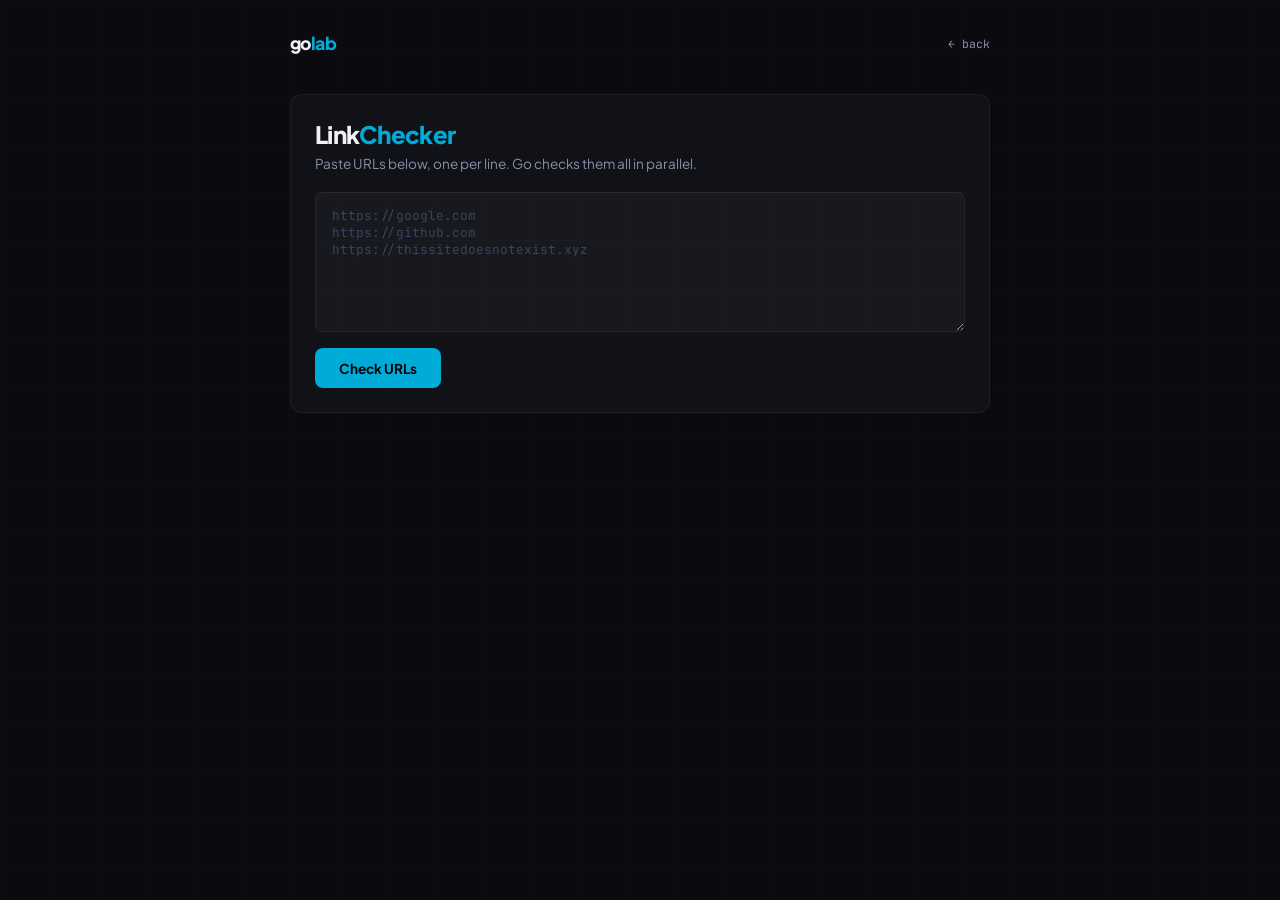
<file: projects/linkchecker/index.html>
<!DOCTYPE html>
<html lang="en">
<head>
  <meta charset="UTF-8" />
  <meta name="viewport" content="width=device-width, initial-scale=1.0" />
  <title>LinkChecker — golab</title>
  <link rel="preconnect" href="https://fonts.googleapis.com" />
  <link href="https://fonts.googleapis.com/css2?family=Plus+Jakarta+Sans:wght@400;500;700;800&family=JetBrains+Mono:wght@400;500&display=swap" rel="stylesheet" />
  <style>
    :root {
      --bg:     #0a0a0f;
      --card:   #111118;
      --border: rgba(255,255,255,0.06);
      --text:   #f0f2f7;
      --muted:  #8a8fa8;
      --dim:    #3d4260;
      --cyan:   #00acd7;
      --green:  #34d399;
      --red:    #f87171;
      --radius: 12px;
      --font:   'Plus Jakarta Sans', sans-serif;
      --mono:   'JetBrains Mono', monospace;
    }

    *, *::before, *::after { box-sizing: border-box; margin: 0; padding: 0; }

    body {
      background: var(--bg);
      color: var(--text);
      font-family: var(--font);
      min-height: 100vh;
      padding: 2rem;
      -webkit-font-smoothing: antialiased;
    }

    body::before {
      content: '';
      position: fixed;
      inset: 0;
      background-image:
        linear-gradient(rgba(255,255,255,0.015) 1px, transparent 1px),
        linear-gradient(90deg, rgba(255,255,255,0.015) 1px, transparent 1px);
      background-size: 48px 48px;
      pointer-events: none;
    }

    header {
      max-width: 700px;
      margin: 0 auto 2.5rem;
      display: flex;
      align-items: center;
      justify-content: space-between;
    }

    .logo {
      font-weight: 800;
      font-size: 1.1rem;
      letter-spacing: -0.03em;
    }

    .logo span { color: var(--cyan); }

    a.back {
      font-family: var(--mono);
      font-size: 0.72rem;
      color: var(--muted);
      text-decoration: none;
      transition: color 0.2s;
    }
    a.back:hover { color: var(--cyan); }

    .container {
      max-width: 700px;
      margin: 0 auto;
      display: flex;
      flex-direction: column;
      gap: 1.5rem;
    }

    .card {
      background: var(--card);
      border: 1px solid var(--border);
      border-radius: var(--radius);
      padding: 1.5rem;
    }

    h1 {
      font-size: 1.5rem;
      font-weight: 800;
      letter-spacing: -0.03em;
      margin-bottom: 0.4rem;
    }

    h1 span { color: var(--cyan); }

    .subtitle {
      font-size: 0.85rem;
      color: var(--muted);
      margin-bottom: 1.25rem;
    }

    textarea {
      width: 100%;
      height: 140px;
      background: rgba(255,255,255,0.03);
      border: 1px solid var(--border);
      border-radius: 8px;
      color: var(--text);
      font-family: var(--mono);
      font-size: 0.8rem;
      padding: 0.85rem 1rem;
      resize: vertical;
      outline: none;
      transition: border-color 0.2s;
    }

    textarea:focus { border-color: var(--cyan); }

    textarea::placeholder { color: var(--dim); }

    button {
      margin-top: 0.75rem;
      background: var(--cyan);
      color: #000;
      border: none;
      border-radius: 8px;
      padding: 0.7rem 1.5rem;
      font-family: var(--font);
      font-weight: 700;
      font-size: 0.85rem;
      cursor: pointer;
      transition: opacity 0.2s;
    }

    button:hover { opacity: 0.85; }
    button:disabled { opacity: 0.4; cursor: not-allowed; }

    #results {
      display: flex;
      flex-direction: column;
      gap: 0.5rem;
    }

    .result {
      font-family: var(--mono);
      font-size: 0.78rem;
      padding: 0.7rem 1rem;
      border-radius: 8px;
      animation: fadeUp 0.3s ease forwards;
      opacity: 0;
    }

    .result.ok {
      background: rgba(52,211,153,0.08);
      border: 1px solid rgba(52,211,153,0.2);
      color: var(--green);
    }

    .result.error {
      background: rgba(248,113,113,0.08);
      border: 1px solid rgba(248,113,113,0.2);
      color: var(--red);
    }

    @keyframes fadeUp {
      from { opacity: 0; transform: translateY(6px); }
      to   { opacity: 1; transform: translateY(0); }
    }
  </style>
</head>
<body>

  <header>
    <div class="logo">go<span>lab</span></div>
    <a href="/" class="back">← back</a>
  </header>

  <div class="container">
    <div class="card">
      <h1>Link<span>Checker</span></h1>
      <p class="subtitle">Paste URLs below, one per line. Go checks them all in parallel.</p>

      <form id="form" method="POST" action="/projects/linkchecker">
        <textarea
          name="urls"
          placeholder="https://google.com&#10;https://github.com&#10;https://thissitedoesnotexist.xyz"
        ></textarea>
        <button type="submit" id="btn">Check URLs</button>
      </form>
    </div>

    <div id="results"></div>
  </div>

  <script>
    const form = document.getElementById('form')
    const btn = document.getElementById('btn')
    const resultsDiv = document.getElementById('results')

    form.addEventListener('submit', async (e) => {
      e.preventDefault()
      btn.disabled = true
      btn.textContent = 'Checking...'
      resultsDiv.innerHTML = ''

      const formData = new FormData(form)

      const response = await fetch('/projects/linkchecker', {
        method: 'POST',
        body: new URLSearchParams(formData)
      })

      const reader = response.body.getReader()
      const decoder = new TextDecoder()

      while (true) {
        const { done, value } = await reader.read()
        if (done) break

        const chunk = decoder.decode(value)
        resultsDiv.innerHTML += chunk
      }

      btn.disabled = false
      btn.textContent = 'Check URLs'
    })
  </script>

</body>
</html>
</file>
